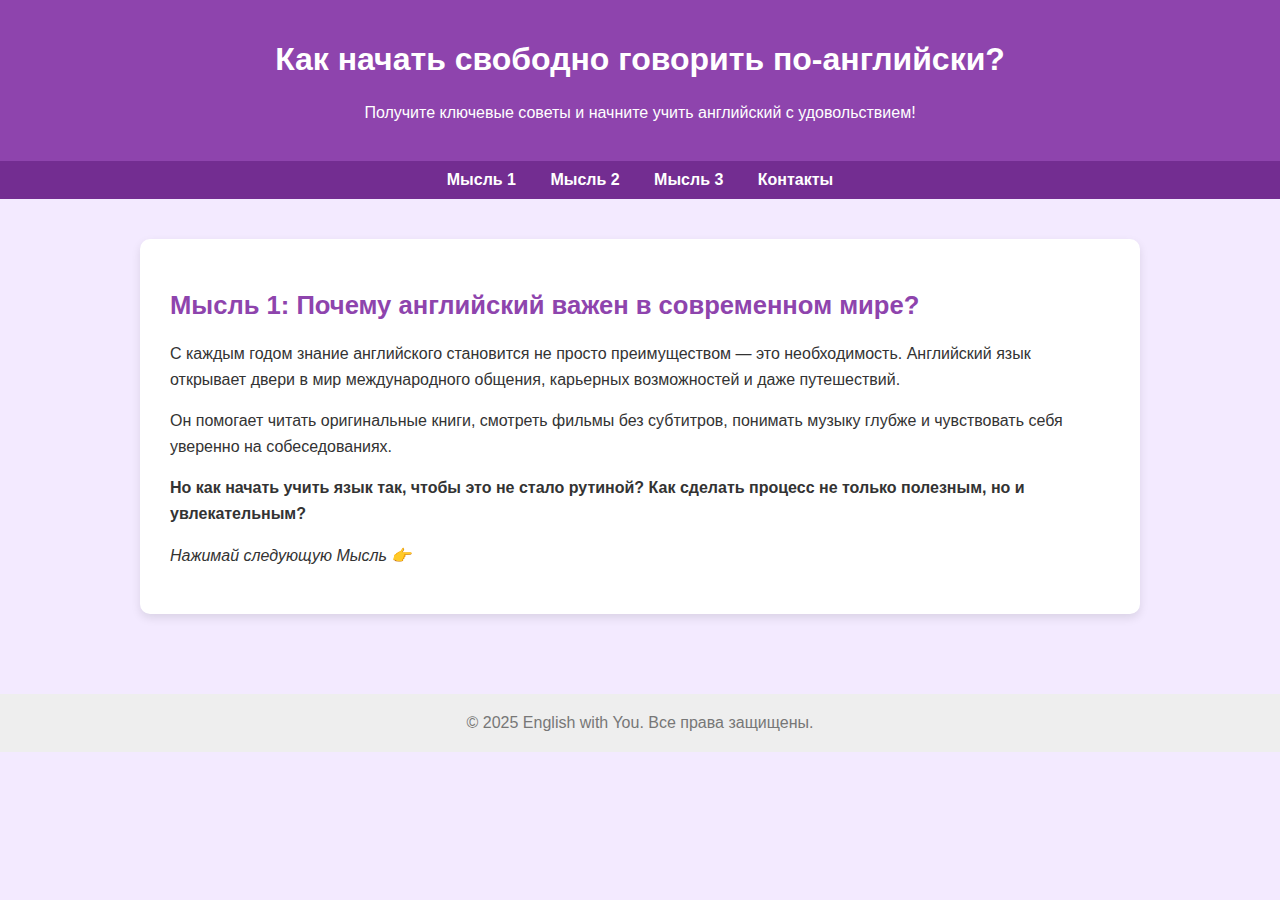
<file: index.html>
<!DOCTYPE html>
<html lang="ru">
<head>
    <meta charset="UTF-8">
    <title>Мысль 1 — Английский простой</title>
    <meta name="viewport" content="width=device-width, initial-scale=1.0">
    <link rel="stylesheet" href="style.css">
</head>
<body>

<header>
    <h1>Как начать свободно говорить по-английски?</h1>
    <p>Получите ключевые советы и начните учить английский с удовольствием!</p>
</header>

<nav>
    <a href="index.html">Мысль 1</a>
    <a href="day2.html">Мысль 2</a>
    <a href="day3.html">Мысль 3</a>
    <a href="contact.html">Контакты</a>
</nav>

<main>
    <section>
        <h2>Мысль 1: Почему английский важен в современном мире?</h2>
        <p>С каждым годом знание английского становится не просто преимуществом — это необходимость. Английский язык открывает двери в мир международного общения, карьерных возможностей и даже путешествий.</p>
        <p>Он помогает читать оригинальные книги, смотреть фильмы без субтитров, понимать музыку глубже и чувствовать себя уверенно на собеседованиях.</p>
        <p><strong>Но как начать учить язык так, чтобы это не стало рутиной? Как сделать процесс не только полезным, но и увлекательным?</strong></p>
        <p><em>Нажимай следующую Мысль 👉</em></p>
    </section>
</main>

<footer>
    &copy; 2025 English with You. Все права защищены.
</footer>

</body>
</html>
</file>
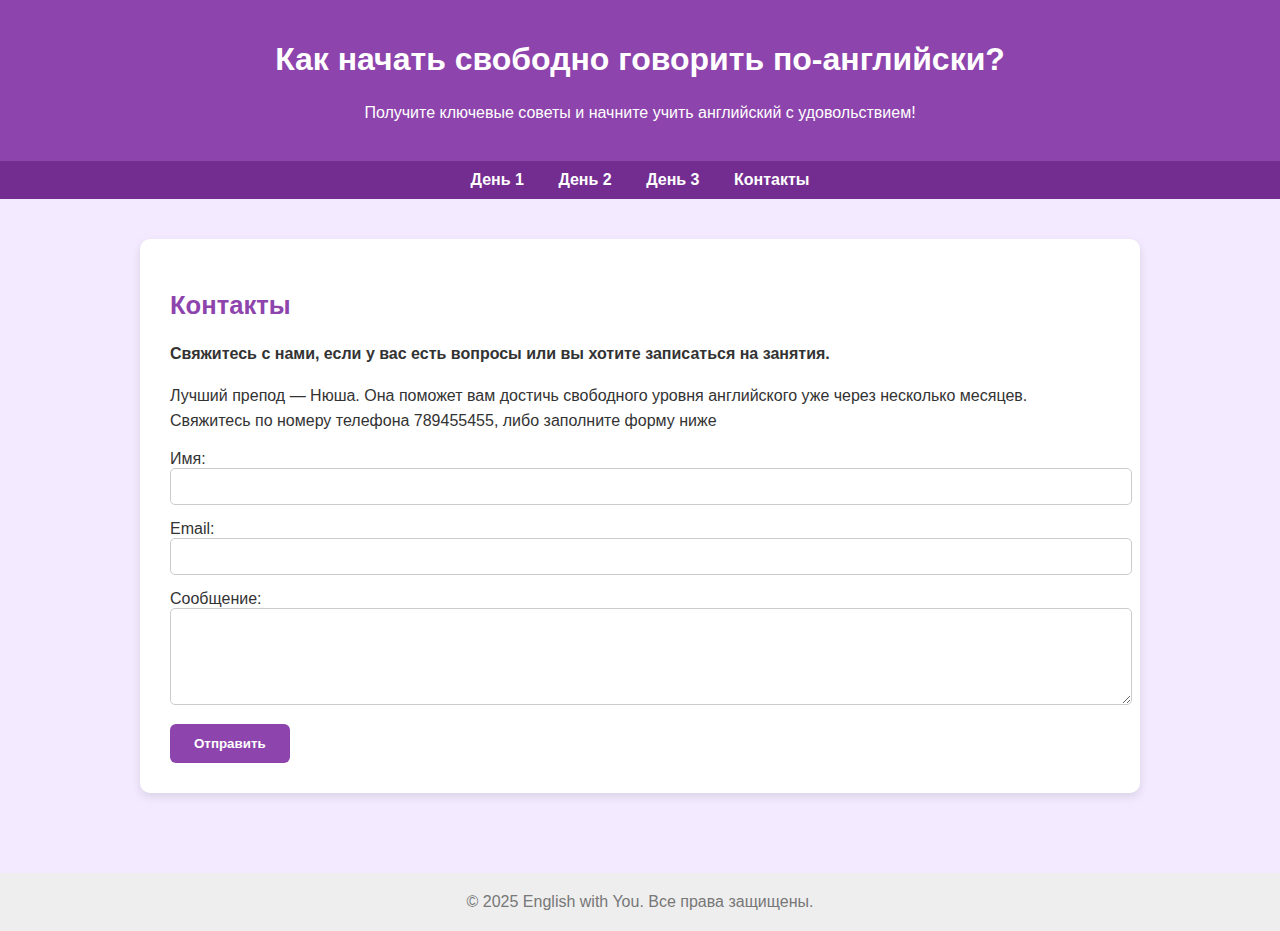
<file: contact.html>
<!DOCTYPE html>
<html lang="ru">
<head>
    <meta charset="UTF-8">
    <title>Контакты — Английский простой</title>
    <meta name="viewport" content="width=device-width, initial-scale=1.0">
    <link rel="stylesheet" href="style.css">
</head>
<body>

<header>
    <h1>Как начать свободно говорить по-английски?</h1>
    <p>Получите ключевые советы и начните учить английский с удовольствием!</p>
</header>

<nav>
    <a href="index.html">День 1</a>
    <a href="day2.html">День 2</a>
    <a href="day3.html">День 3</a>
    <a href="contact.html">Контакты</a>
</nav>

<main>
    <section>
        <h2>Контакты</h2>
        <p><strong>Свяжитесь с нами, если у вас есть вопросы или вы хотите записаться на занятия.</strong></p>
        <p>Лучший препод — Нюша. Она поможет вам достичь свободного уровня английского уже через несколько месяцев. Свяжитесь по номеру телефона 789455455,  либо заполните форму ниже </p>

        <form action="mailto:your_email@example.com" method="post" enctype="text/plain">
            <label for="name">Имя:</label>
            <input type="text" id="name" name="name" required>

            <label for="email">Email:</label>
            <input type="email" id="email" name="email" required>

            <label for="message">Сообщение:</label>
            <textarea id="message" name="message" rows="5" required></textarea>

            <button type="submit" class="button">Отправить</button>
        </form>
    </section>
</main>

<footer>
    &copy; 2025 English with You. Все права защищены.
</footer>

</body>
</html>
</file>
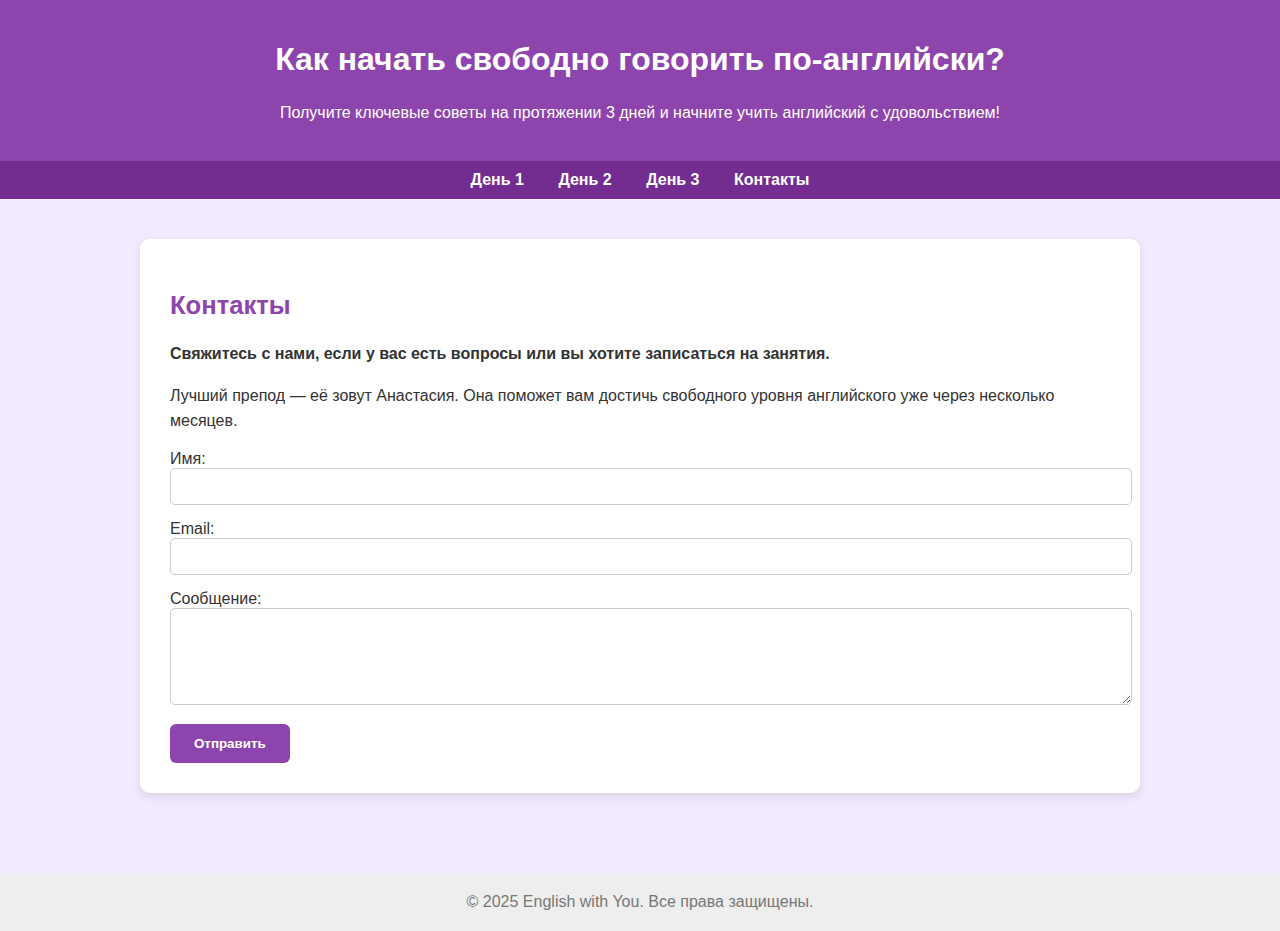
<file: contact.html.html>
<!DOCTYPE html>
<html lang="ru">
<head>
    <meta charset="UTF-8">
    <title>Контакты — Английский за 3 дня</title>
    <meta name="viewport" content="width=device-width, initial-scale=1.0">
    <link rel="stylesheet" href="style.css">
</head>
<body>

<header>
    <h1>Как начать свободно говорить по-английски?</h1>
    <p>Получите ключевые советы на протяжении 3 дней и начните учить английский с удовольствием!</p>
</header>

<nav>
    <a href="index.html">День 1</a>
    <a href="day2.html">День 2</a>
    <a href="day3.html">День 3</a>
    <a href="contact.html">Контакты</a>
</nav>

<main>
    <section>
        <h2>Контакты</h2>
        <p><strong>Свяжитесь с нами, если у вас есть вопросы или вы хотите записаться на занятия.</strong></p>
        <p>Лучший препод — её зовут Анастасия. Она поможет вам достичь свободного уровня английского уже через несколько месяцев.</p>

        <form action="mailto:your_email@example.com" method="post" enctype="text/plain">
            <label for="name">Имя:</label>
            <input type="text" id="name" name="name" required>

            <label for="email">Email:</label>
            <input type="email" id="email" name="email" required>

            <label for="message">Сообщение:</label>
            <textarea id="message" name="message" rows="5" required></textarea>

            <button type="submit" class="button">Отправить</button>
        </form>
    </section>
</main>

<footer>
    &copy; 2025 English with You. Все права защищены.
</footer>

</body>
</html>
</file>
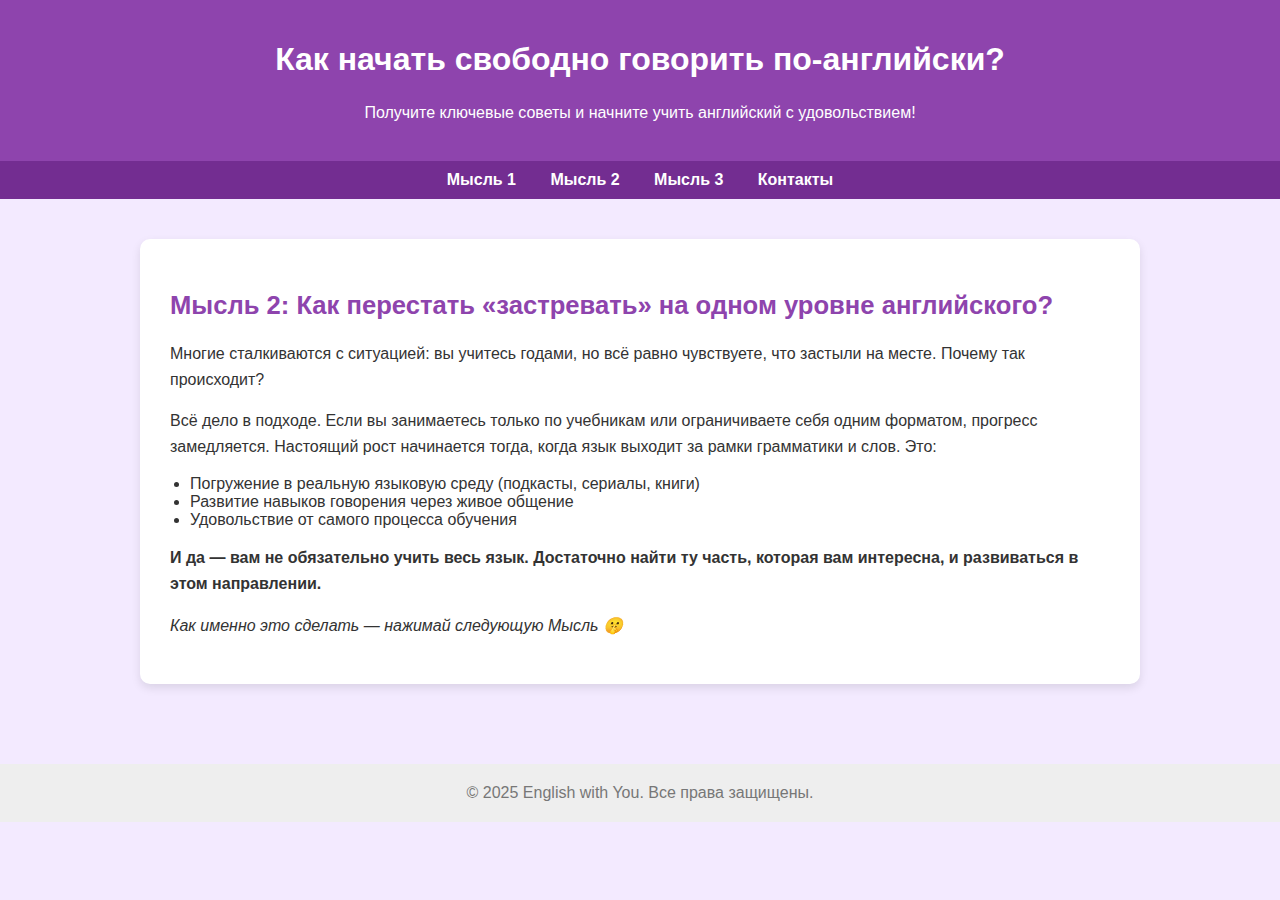
<file: day2.html>
<!DOCTYPE html>
<html lang="ru">
<head>
    <meta charset="UTF-8">
    <title>Мысль 2 — Английский простой</title>
    <meta name="viewport" content="width=device-width, initial-scale=1.0">
    <link rel="stylesheet" href="style.css">
</head>
<body>

<header>
    <h1>Как начать свободно говорить по-английски?</h1>
    <p>Получите ключевые советы и начните учить английский с удовольствием!</p>
</header>

<nav>
    <a href="index.html">Мысль 1</a>
    <a href="day2.html">Мысль 2</a>
    <a href="day3.html">Мысль 3</a>
    <a href="contact.html">Контакты</a>
</nav>

<main>
    <section>
        <h2>Мысль 2: Как перестать «застревать» на одном уровне английского?</h2>
        <p>Многие сталкиваются с ситуацией: вы учитесь годами, но всё равно чувствуете, что застыли на месте. Почему так происходит?</p>
        <p>Всё дело в подходе. Если вы занимаетесь только по учебникам или ограничиваете себя одним форматом, прогресс замедляется. Настоящий рост начинается тогда, когда язык выходит за рамки грамматики и слов. Это:</p>
        <ul>
            <li>Погружение в реальную языковую среду (подкасты, сериалы, книги)</li>
            <li>Развитие навыков говорения через живое общение</li>
            <li>Удовольствие от самого процесса обучения</li>
        </ul>
        <p><strong>И да — вам не обязательно учить весь язык. Достаточно найти ту часть, которая вам интересна, и развиваться в этом направлении.</strong></p>
        <p><em>Как именно это сделать — нажимай следующую Мысль 🤫</em></p>
    </section>
</main>

<footer>
    &copy; 2025 English with You. Все права защищены.
</footer>

</body>
</html>
</file>
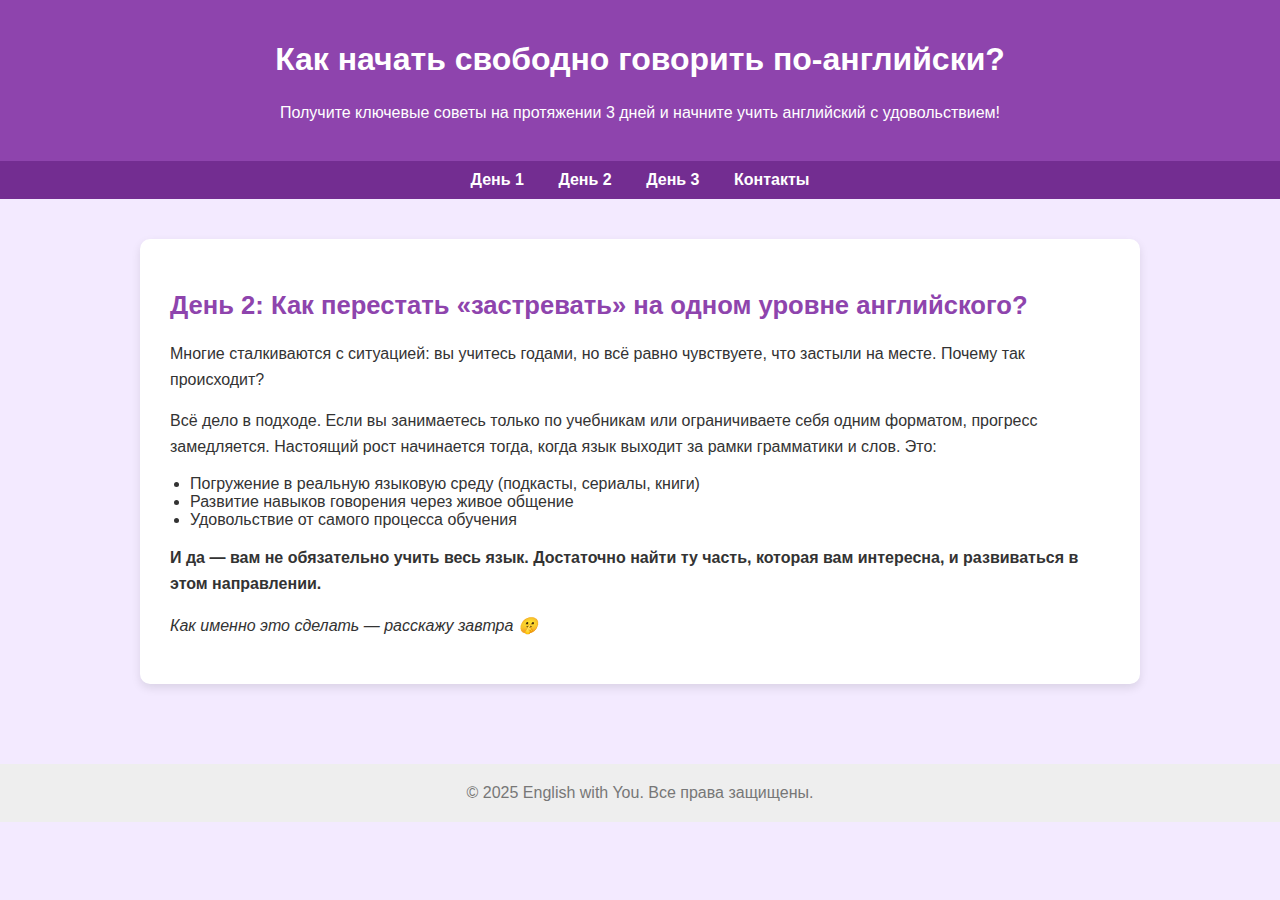
<file: day2.html.html>
<!DOCTYPE html>
<html lang="ru">
<head>
    <meta charset="UTF-8">
    <title>День 2 — Английский за 3 дня</title>
    <meta name="viewport" content="width=device-width, initial-scale=1.0">
    <link rel="stylesheet" href="style.css">
</head>
<body>

<header>
    <h1>Как начать свободно говорить по-английски?</h1>
    <p>Получите ключевые советы на протяжении 3 дней и начните учить английский с удовольствием!</p>
</header>

<nav>
    <a href="index.html">День 1</a>
    <a href="day2.html">День 2</a>
    <a href="day3.html">День 3</a>
    <a href="contact.html">Контакты</a>
</nav>

<main>
    <section>
        <h2>День 2: Как перестать «застревать» на одном уровне английского?</h2>
        <p>Многие сталкиваются с ситуацией: вы учитесь годами, но всё равно чувствуете, что застыли на месте. Почему так происходит?</p>
        <p>Всё дело в подходе. Если вы занимаетесь только по учебникам или ограничиваете себя одним форматом, прогресс замедляется. Настоящий рост начинается тогда, когда язык выходит за рамки грамматики и слов. Это:</p>
        <ul>
            <li>Погружение в реальную языковую среду (подкасты, сериалы, книги)</li>
            <li>Развитие навыков говорения через живое общение</li>
            <li>Удовольствие от самого процесса обучения</li>
        </ul>
        <p><strong>И да — вам не обязательно учить весь язык. Достаточно найти ту часть, которая вам интересна, и развиваться в этом направлении.</strong></p>
        <p><em>Как именно это сделать — расскажу завтра 🤫</em></p>
    </section>
</main>

<footer>
    &copy; 2025 English with You. Все права защищены.
</footer>

</body>
</html>
</file>
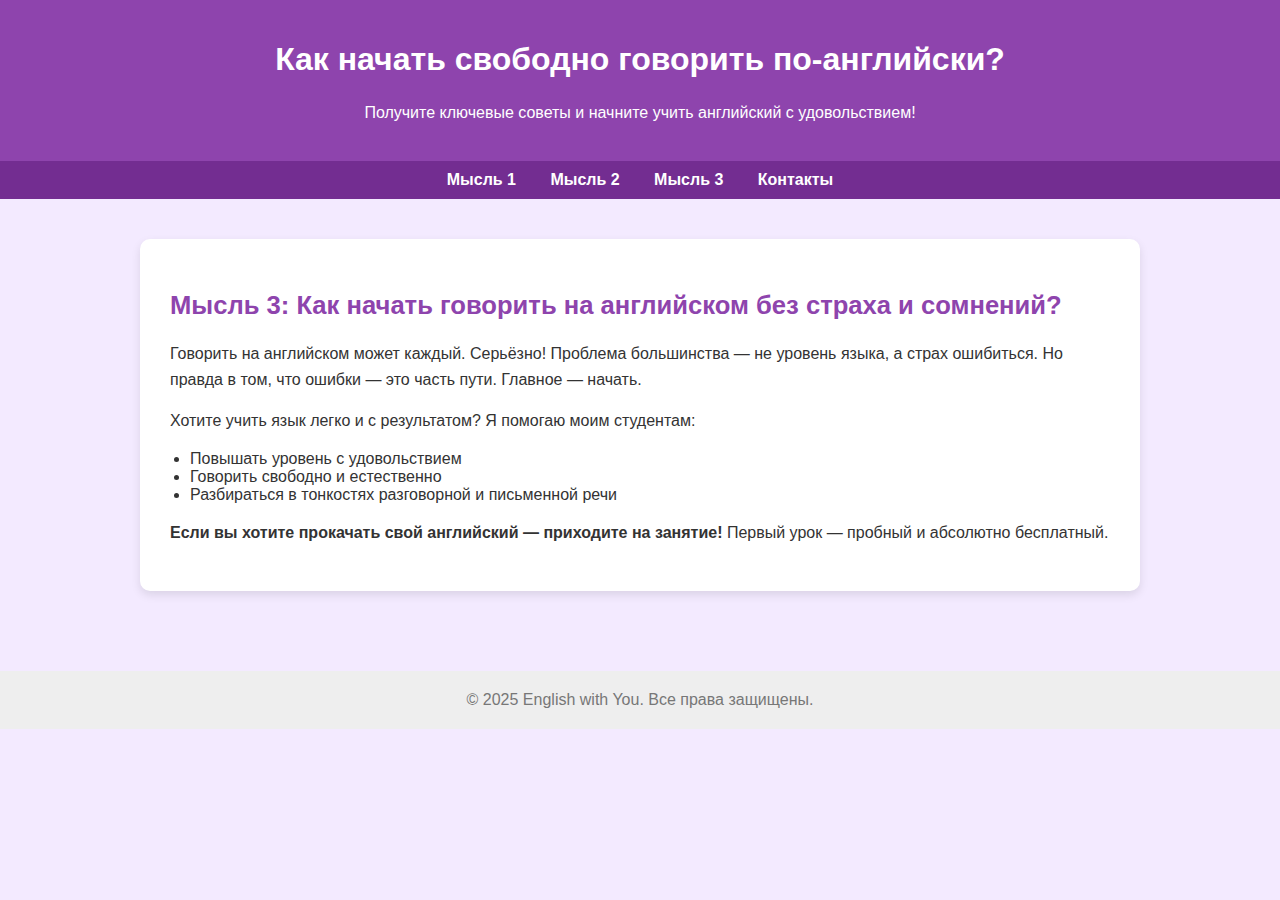
<file: day3.html>
<!DOCTYPE html>
<html lang="ru">
<head>
    <meta charset="UTF-8">
    <title>Мысль 3 — Английский простой</title>
    <meta name="viewport" content="width=device-width, initial-scale=1.0">
    <link rel="stylesheet" href="style.css">
</head>
<body>

<header>
    <h1>Как начать свободно говорить по-английски?</h1>
    <p>Получите ключевые советы и начните учить английский с удовольствием!</p>
</header>

<nav>
    <a href="index.html">Мысль 1</a>
    <a href="day2.html">Мысль 2</a>
    <a href="day3.html">Мысль 3</a>
    <a href="contact.html">Контакты</a>
</nav>

<main>
    <section>
        <h2>Мысль 3: Как начать говорить на английском без страха и сомнений?</h2>
        <p>Говорить на английском может каждый. Серьёзно! Проблема большинства — не уровень языка, а страх ошибиться. Но правда в том, что ошибки — это часть пути. Главное — начать.</p>
        <p>Хотите учить язык легко и с результатом? Я помогаю моим студентам:</p>
        <ul>
            <li>Повышать уровень с удовольствием</li>
            <li>Говорить свободно и естественно</li>
            <li>Разбираться в тонкостях разговорной и письменной речи</li>
        </ul>
        <p><strong>Если вы хотите прокачать свой английский — приходите на занятие!</strong> Первый урок — пробный и абсолютно бесплатный.</p>
    </section>
</main>

<footer>
    &copy; 2025 English with You. Все права защищены.
</footer>

</body>
</html>
</file>
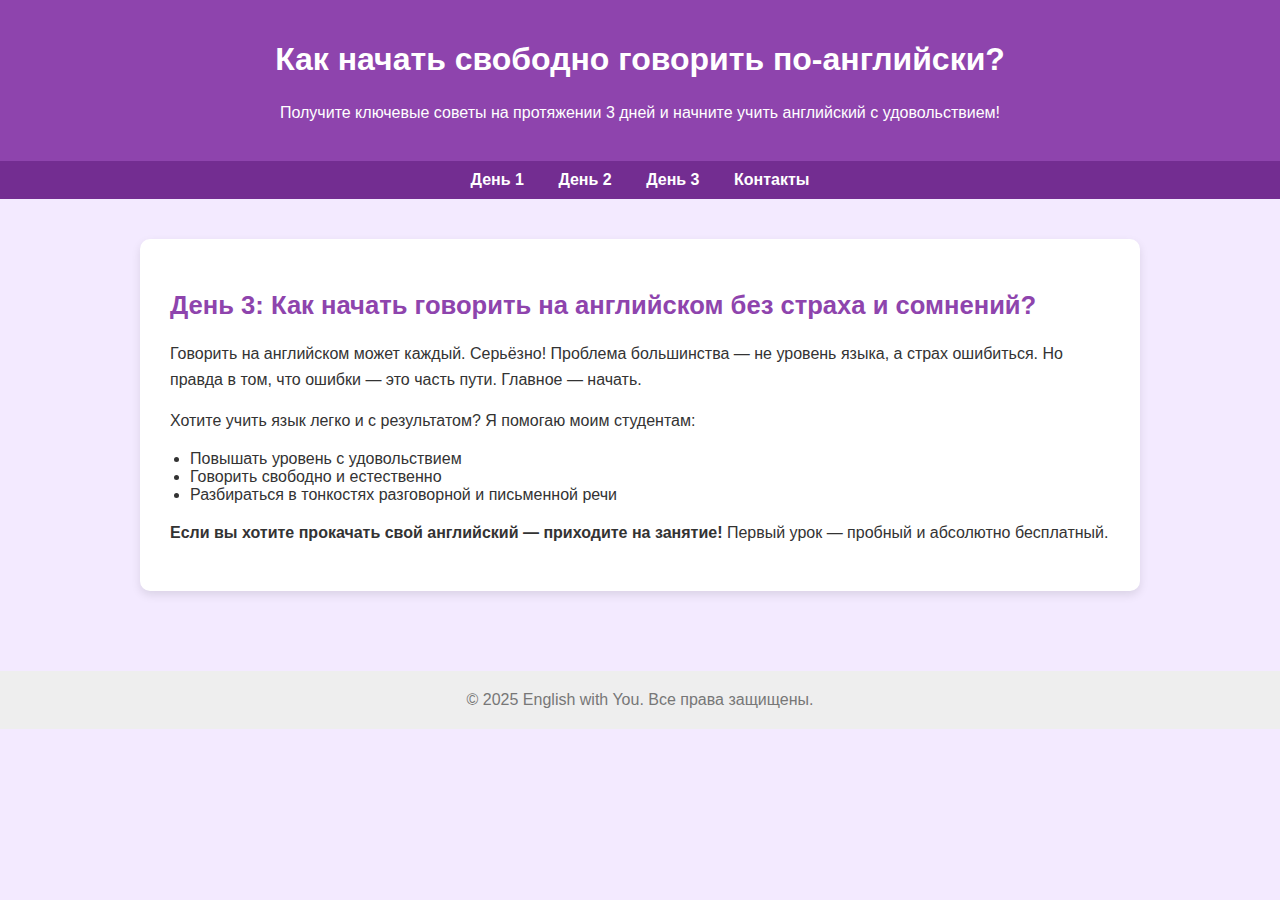
<file: day3.html.html>
<!DOCTYPE html>
<html lang="ru">
<head>
    <meta charset="UTF-8">
    <title>День 3 — Английский за 3 дня</title>
    <meta name="viewport" content="width=device-width, initial-scale=1.0">
    <link rel="stylesheet" href="style.css">
</head>
<body>

<header>
    <h1>Как начать свободно говорить по-английски?</h1>
    <p>Получите ключевые советы на протяжении 3 дней и начните учить английский с удовольствием!</p>
</header>

<nav>
    <a href="index.html">День 1</a>
    <a href="day2.html">День 2</a>
    <a href="day3.html">День 3</a>
    <a href="contact.html">Контакты</a>
</nav>

<main>
    <section>
        <h2>День 3: Как начать говорить на английском без страха и сомнений?</h2>
        <p>Говорить на английском может каждый. Серьёзно! Проблема большинства — не уровень языка, а страх ошибиться. Но правда в том, что ошибки — это часть пути. Главное — начать.</p>
        <p>Хотите учить язык легко и с результатом? Я помогаю моим студентам:</p>
        <ul>
            <li>Повышать уровень с удовольствием</li>
            <li>Говорить свободно и естественно</li>
            <li>Разбираться в тонкостях разговорной и письменной речи</li>
        </ul>
        <p><strong>Если вы хотите прокачать свой английский — приходите на занятие!</strong> Первый урок — пробный и абсолютно бесплатный.</p>
    </section>
</main>

<footer>
    &copy; 2025 English with You. Все права защищены.
</footer>

</body>
</html>
</file>
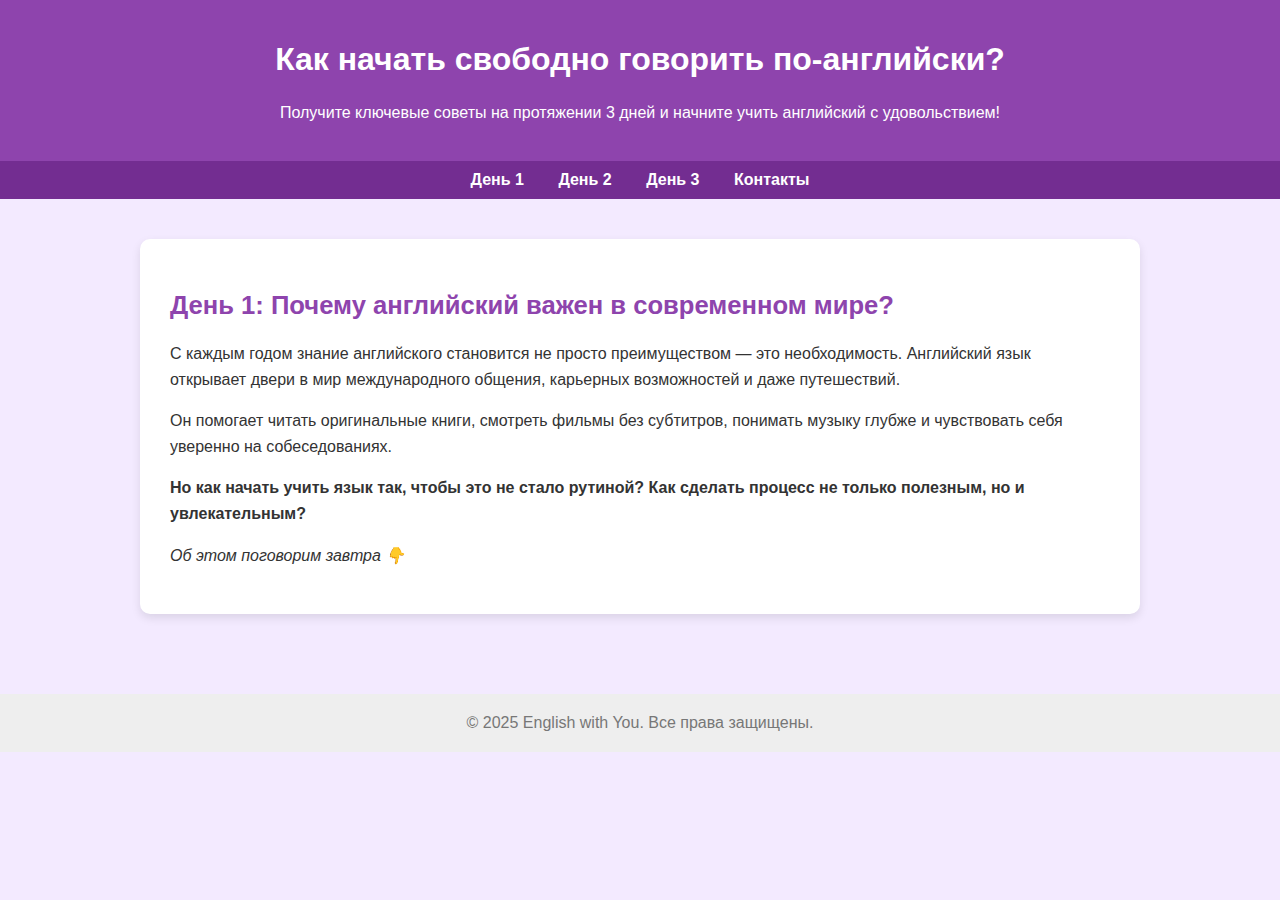
<file: index.html.html>
<!DOCTYPE html>
<html lang="ru">
<head>
    <meta charset="UTF-8">
    <title>День 1 — Английский за 3 дня</title>
    <meta name="viewport" content="width=device-width, initial-scale=1.0">
    <link rel="stylesheet" href="style.css">
</head>
<body>

<header>
    <h1>Как начать свободно говорить по-английски?</h1>
    <p>Получите ключевые советы на протяжении 3 дней и начните учить английский с удовольствием!</p>
</header>

<nav>
    <a href="index.html">День 1</a>
    <a href="day2.html">День 2</a>
    <a href="day3.html">День 3</a>
    <a href="contact.html">Контакты</a>
</nav>

<main>
    <section>
        <h2>День 1: Почему английский важен в современном мире?</h2>
        <p>С каждым годом знание английского становится не просто преимуществом — это необходимость. Английский язык открывает двери в мир международного общения, карьерных возможностей и даже путешествий.</p>
        <p>Он помогает читать оригинальные книги, смотреть фильмы без субтитров, понимать музыку глубже и чувствовать себя уверенно на собеседованиях.</p>
        <p><strong>Но как начать учить язык так, чтобы это не стало рутиной? Как сделать процесс не только полезным, но и увлекательным?</strong></p>
        <p><em>Об этом поговорим завтра 👇</em></p>
    </section>
</main>

<footer>
    &copy; 2025 English with You. Все права защищены.
</footer>

</body>
</html>
</file>
<file: style.css>
body {
    font-family: 'Segoe UI', Tahoma, Geneva, Verdana, sans-serif;
    margin: 0;
    padding: 0;
    background-color: #f3eaff;
    color: #333;
}

header {
    background-color: #8e44ad;
    color: white;
    padding: 20px 10px;
    text-align: center;
}

nav {
    background-color: #732d91;
    text-align: center;
    padding: 10px 0;
}

nav a {
    color: white;
    text-decoration: none;
    margin: 0 15px;
    font-weight: bold;
}

nav a:hover {
    text-decoration: underline;
}

main {
    max-width: 1000px;
    margin: 0 auto;
    padding: 40px 20px;
}

section {
    background-color: white;
    padding: 30px;
    border-radius: 10px;
    box-shadow: 0 4px 10px rgba(0, 0, 0, 0.1);
    margin-bottom: 40px;
}

h2 {
    color: #8e44ad;
    font-size: 1.6em;
}

p {
    font-size: 1rem;
    line-height: 1.6;
}

ul {
    padding-left: 20px;
}

form input, form textarea {
    width: 100%;
    padding: 10px;
    margin-bottom: 15px;
    border: 1px solid #ccc;
    border-radius: 5px;
}

form button {
    padding: 12px 24px;
    background-color: #8e44ad;
    color: white;
    border: none;
    border-radius: 6px;
    cursor: pointer;
    font-weight: bold;
}

form button:hover {
    background-color: #732d91;
}

footer {
    text-align: center;
    padding: 20px;
    background-color: #eee;
    color: #777;
}

@media (max-width: 600px) {
    h2 {
        font-size: 1.3em;
    }

    p {
        font-size: 0.95em;
    }

    nav a {
        display: block;
        margin: 10px 0;
    }
}
</file>
